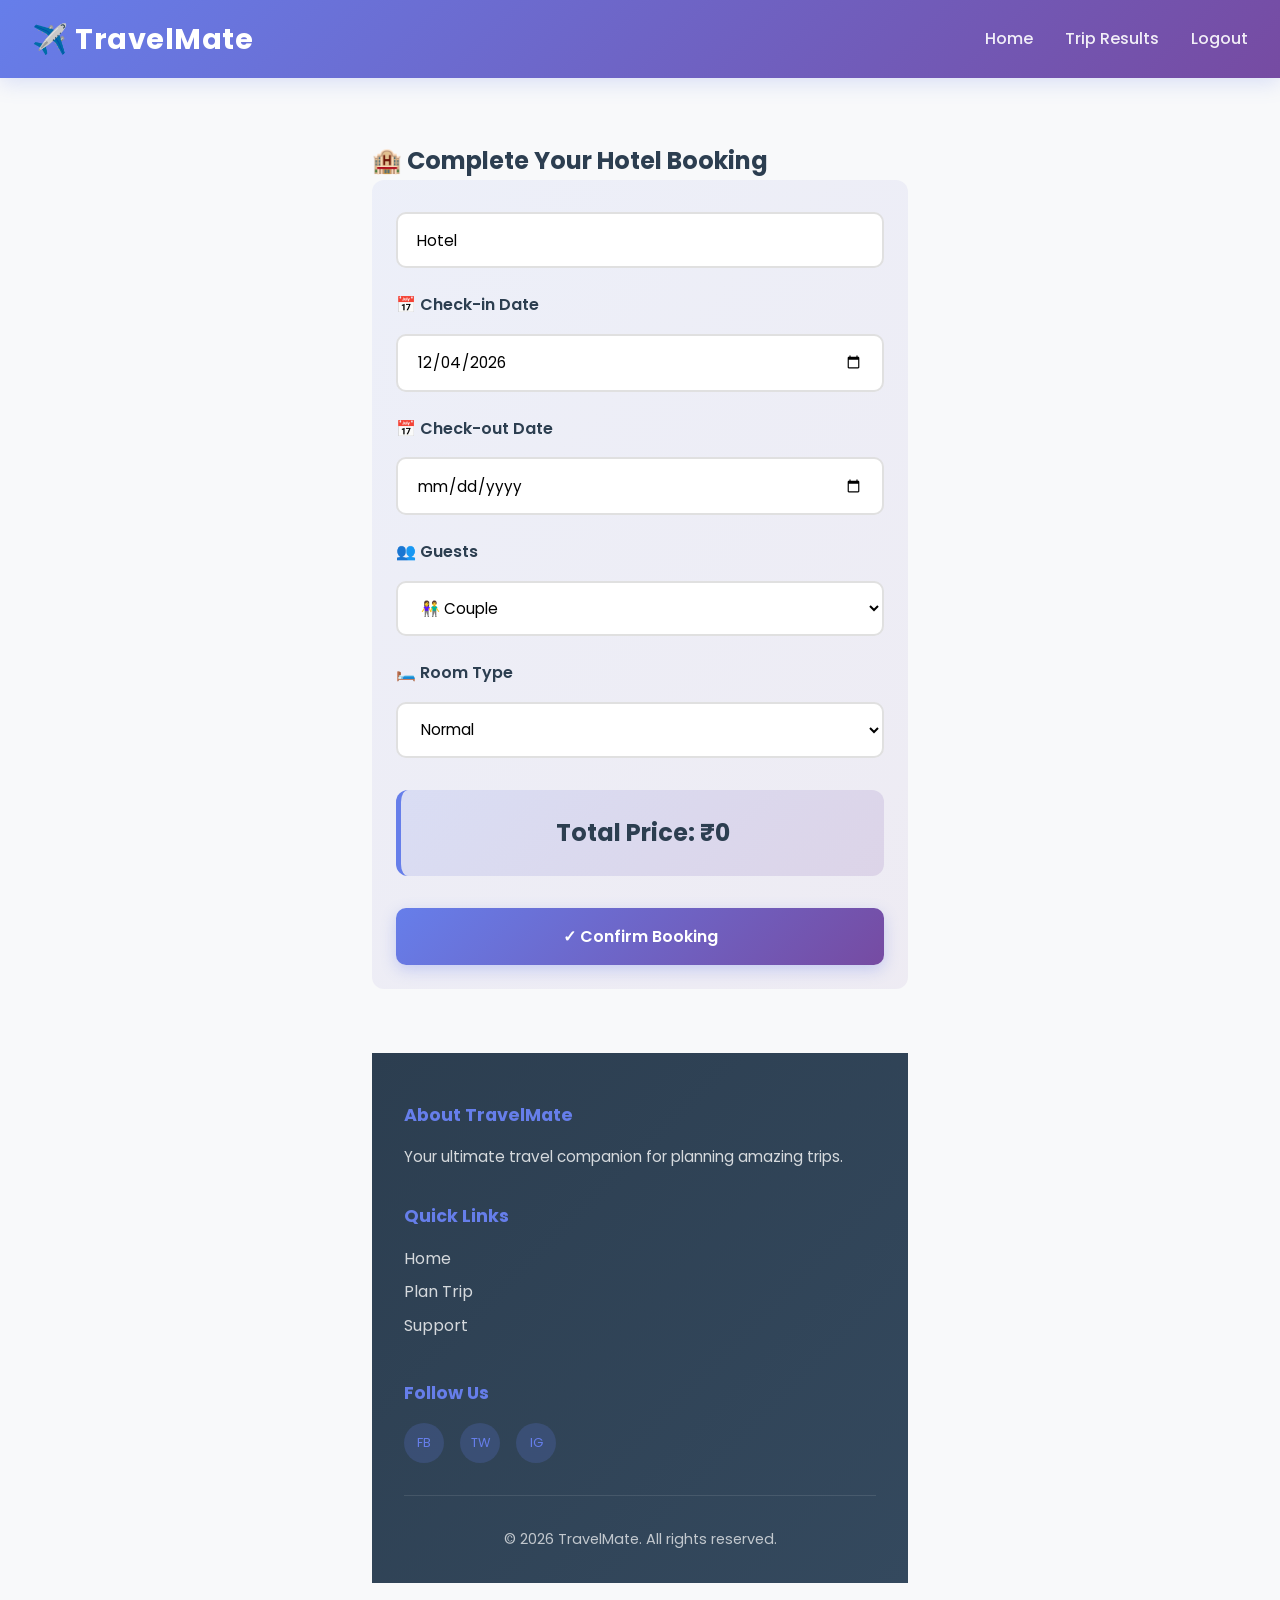
<file: hotel_booking.html>
<!DOCTYPE html>
<html lang="en">
<head>
    <meta name="google-site-verification" content="1_v_gYQsV39k47jqUDq2s_J3AGdm2P-zg-MHeIb9PIQ" />
    <link rel="icon" href="/static/favicon.ico">
    <meta charset="UTF-8">
    <meta name="viewport" content="width=device-width, initial-scale=1.0">
    <title>Hotel Booking - TravelMate</title>
    <link href="https://fonts.googleapis.com/css2?family=Poppins:wght@300;400;500;600;700&family=Playfair+Display:wght@700&display=swap" rel="stylesheet">
    <link rel="stylesheet" href="static/style.css">
    <style>
        .container {
            max-width: 600px !important;
            margin: 2rem auto !important;
            padding: 2rem !important;
        }
    </style>
</head>

<body>
<nav class="navbar">
    <div class="nav-container">
        <div class="nav-brand">✈️ TravelMate</div>
        <div class="nav-links">
            <a href="index.html" class="nav-link">Home</a>
            <a href="results.html" class="nav-link">Trip Results</a>
            <a href="#" class="nav-link" onclick="logout()">Logout</a>
        </div>
    </div>
</nav>
    <div class="container">
        <h2>🏨 Complete Your Hotel Booking</h2>

        <form id="bookingForm">
    <div style="background: linear-gradient(135deg, rgba(102, 126, 234, 0.08), rgba(118, 75, 162, 0.08)); padding: 1.5rem; border-radius: 12px; margin-bottom: 1.5rem;">
    <input type="text" id="hotelName" readonly placeholder="Hotel Name">

    <label style="margin-top: 1rem; font-weight: 600; display: block; color: #2c3e50; margin-bottom: 0.5rem;">📅 Check-in Date</label>
    <input type="date" id="checkin" required>

    <label style="margin-top: 1rem; font-weight: 600; display: block; color: #2c3e50; margin-bottom: 0.5rem;">📅 Check-out Date</label>
    <input type="date" id="checkout" required>

    <label style="margin-top: 1rem; font-weight: 600; display: block; color: #2c3e50; margin-bottom: 0.5rem;">👥 Guests</label>
    <select id="guests">
        <option value="Couple">👫 Couple</option>
        <option value="Family">👨‍👩‍👧‍👦 Family</option>
        <option value="Friends">👬 Friends</option>
    </select>

    <label style="margin-top: 1rem; font-weight: 600; display: block; color: #2c3e50; margin-bottom: 0.5rem;">🛏️ Room Type</label>
    <select id="roomType">
        <option value="normal">Normal</option>
        <option value="premium">Premium</option>
        <option value="luxury">Luxury</option>
    </select>

    <div style="background: linear-gradient(135deg, rgba(102, 126, 234, 0.15), rgba(118, 75, 162, 0.15)); padding: 1.5rem; border-radius: 12px; margin-top: 1.5rem; text-align: center; border-left: 5px solid #667eea;">
        <h3 id="price" style="color: #2c3e50; margin: 0; font-size: 1.5rem;">Total Price: ₹0</h3>
    </div>

    <button type="submit" class="btn btn-primary" style="margin-top: 2rem;">✓ Confirm Booking</button>
    </div>
</form>

    <script>
        // Show selected hotel name
    
document.getElementById("hotelName").value =
    localStorage.getItem("selectedHotel") || "Hotel";
/* -------- DATE VALIDATION -------- */

const today = new Date().toISOString().split("T")[0];

const checkinInput = document.getElementById("checkin");
const checkoutInput = document.getElementById("checkout");

/* Set minimum date = today */
checkinInput.min = today;
checkoutInput.min = today;

/* Default checkin = today */
checkinInput.value = today;

/* Checkout must be after checkin */
checkinInput.addEventListener("change", () => {
    checkoutInput.min = checkinInput.value;
});

/* Prevent back date selection */
checkoutInput.addEventListener("change", () => {
    if (checkoutInput.value <= checkinInput.value) {
        alert("Checkout date must be after check-in date");
        checkoutInput.value = "";
    }
});
// Get trip data to determine currency
const mapData = JSON.parse(localStorage.getItem("mapData") || "{}");
const isInternational = mapData.is_international || false;
const currency = isInternational ? "USD" : "INR";
const currencySymbol = isInternational ? "$" : "₹";

// Set room prices based on currency
const roomPrices = isInternational ? {
    normal: 25,  // ~2000 INR / 83 ≈ 24 USD
    premium: 42, // ~3500 INR / 83 ≈ 42 USD
    luxury: 72   // ~6000 INR / 83 ≈ 72 USD
} : {
    normal: 2000,
    premium: 3500,
    luxury: 6000
};

function calculatePrice() {
    const checkin = new Date(document.getElementById("checkin").value);
    const checkout = new Date(document.getElementById("checkout").value);
    const roomType = document.getElementById("roomType").value;

    if (!checkin || !checkout || checkout <= checkin) {
        document.getElementById("price").innerText = `Total Price: ${currencySymbol}0`;
        return 0;
    }

    const nights = Math.ceil(
        (checkout - checkin) / (1000 * 60 * 60 * 24)
    );

    const total = nights * roomPrices[roomType];
    document.getElementById("price").innerText =
        `Total Price: ${currencySymbol}${total}`;

    return total;
}

// Auto update price
["checkin", "checkout", "roomType"].forEach(id => {
    document.getElementById(id).addEventListener("change", calculatePrice);
});

// Submit booking
document.getElementById("bookingForm").addEventListener("submit", function (e) {
    e.preventDefault();

    const totalPrice = calculatePrice();
    if (totalPrice === 0) {
        alert("Please select valid dates");
        return;
    }

    const receipt = {
        booking_id: Math.floor(Math.random() * 100000),
        hotel: document.getElementById("hotelName").value,
        room: document.getElementById("roomType").value,
        guests: document.getElementById("guests").value,
        checkin: document.getElementById("checkin").value,
        checkout: document.getElementById("checkout").value,
        total_price: totalPrice,
        currency: currency,
        currency_symbol: currencySymbol,
        status: "Confirmed"
    };

    localStorage.setItem("receipt", JSON.stringify(receipt));
    window.location.href = "receipt.html";
});

    </script>
    
    <footer class="footer" style="margin-top: 4rem;">
        <div class="footer-content">
            <div class="footer-section">
                <h4>About TravelMate</h4>
                <p>Your ultimate travel companion for planning amazing trips.</p>
            </div>
            <div class="footer-section">
                <h4>Quick Links</h4>
                <ul>
                    <li><a href="index.html">Home</a></li>
                    <li><a href="index.html">Plan Trip</a></li>
                    <li><a href="#">Support</a></li>
                </ul>
            </div>
            <div class="footer-section">
                <h4>Follow Us</h4>
                <div class="social-links">
                    <a href="#" class="social-link">FB</a>
                    <a href="#" class="social-link">TW</a>
                    <a href="#" class="social-link">IG</a>
                </div>
            </div>
        </div>
        <div class="footer-bottom">
            <p>&copy; 2026 TravelMate. All rights reserved.</p>
        </div>
    </footer>

    <script>
        function logout() {
            localStorage.clear();
            window.location.href = "login.html";
        }
    </script>
</body>
</html>
</file>
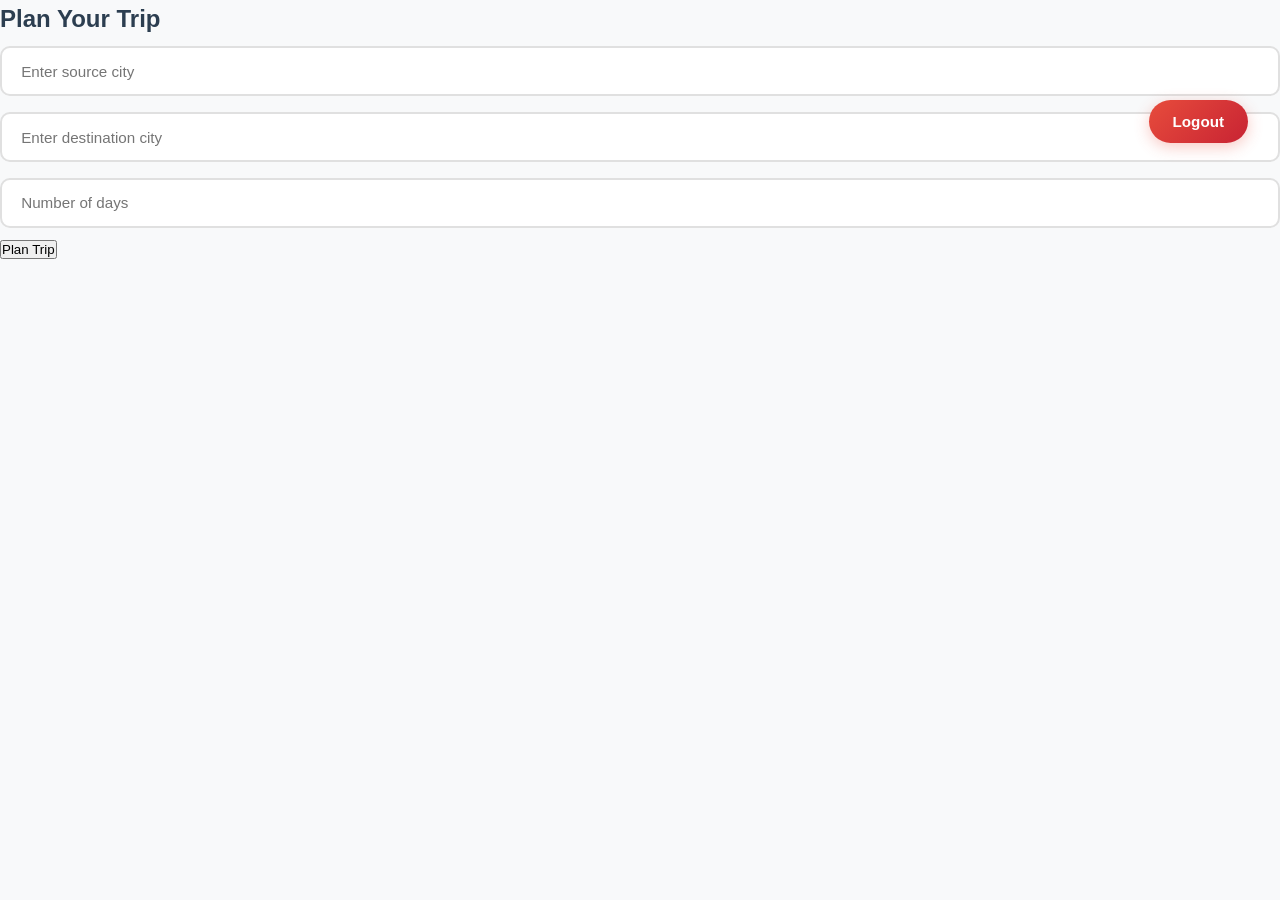
<file: plan_trip.html>
<!DOCTYPE html>
<html lang="en">
<head>
    <meta name="google-site-verification" content="1_v_gYQsV39k47jqUDq2s_J3AGdm2P-zg-MHeIb9PIQ" />
    <meta charset="UTF-8">
    <title>Plan Trip</title>
    <link rel="stylesheet" href="static/style.css">
</head>

<body>
    <div class="logout-container">
        <button class="logout-btn" onclick="logout()">Logout</button>
    </div>
    <div class="container">
        <h2>Plan Your Trip</h2>

        <!-- SOURCE CITY -->
        <input type="text" id="source" placeholder="Enter source city">

        <!-- DESTINATION -->
        <input type="text" id="destination" placeholder="Enter destination city">

        <!-- DAYS -->
        <input type="number" id="days" min="1" placeholder="Number of days">

        <button type="button" onclick="planTrip()">Plan Trip</button>
    </div>

<script>
function logout() {
    localStorage.clear();
    window.location.href = "login.html";
}

function planTrip() {
    const source = document.getElementById("source").value.trim();
    const destination = document.getElementById("destination").value.trim();
    const days = Number(document.getElementById("days").value);

    if (!source || !destination || !days) {
        alert("Please fill all fields");
        return;
    }

    // ✅ SAVE TRIP FIRST (MOST IMPORTANT)
    localStorage.setItem("trip", JSON.stringify({
        source: source,
        destination: destination,
        days: days
    }));

    // ✅ SEND SOURCE, DESTINATION & DAYS
    fetch("/api/trip-details", {
        method: "POST",
        headers: { "Content-Type": "application/json" },
        body: JSON.stringify({
            source: source,
            destination: destination,
            days: days
        })
    })
    .then(res => res.json())
    .then(res => {
        if (!res.success) {
            alert(res.message);
            return;
        }

        localStorage.setItem("mapData", JSON.stringify(res.data));
        window.location.href = "results.html";
    })
    .catch(() => alert("Backend not reachable"));
}
</script>





</body>
</html>
</file>
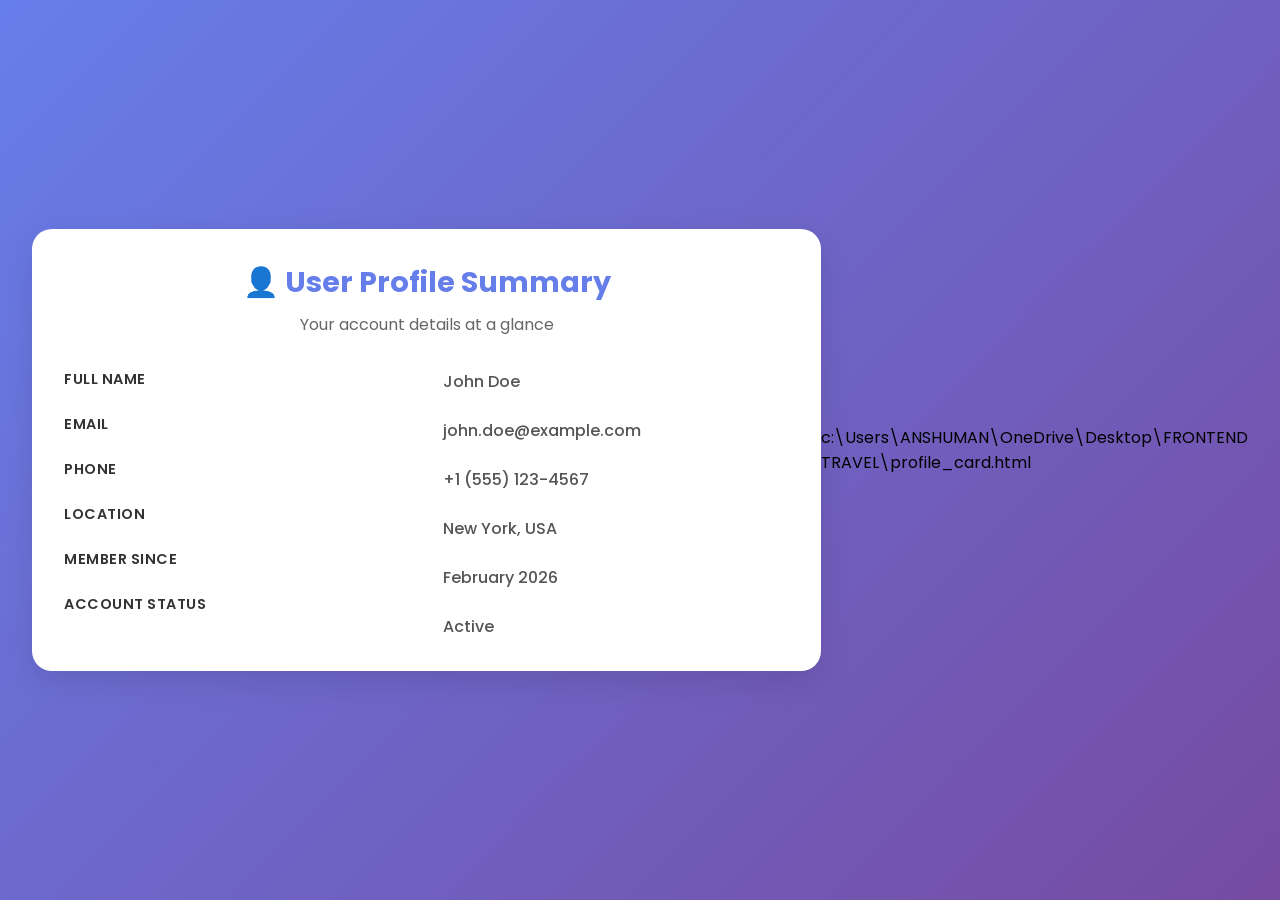
<file: profile_card.html>
<!DOCTYPE html>
<html lang="en">
<head>
    <meta name="google-site-verification" content="1_v_gYQsV39k47jqUDq2s_J3AGdm2P-zg-MHeIb9PIQ" />
    <link rel="icon" href="/static/favicon.ico">
    <meta charset="UTF-8">
    <meta name="viewport" content="width=device-width, initial-scale=1.0">
    <title>User Profile Summary - TravelMate</title>
    <link href="https://fonts.googleapis.com/css2?family=Poppins:wght@300;400;500;600;700&display=swap" rel="stylesheet">
    <style>
        * {
            margin: 0;
            padding: 0;
            box-sizing: border-box;
        }

        body {
            font-family: 'Poppins', sans-serif;
            background: linear-gradient(135deg, #667eea 0%, #764ba2 100%);
            min-height: 100vh;
            display: flex;
            align-items: center;
            justify-content: center;
            padding: 2rem;
        }

        .profile-card {
            background: white;
            border-radius: 20px;
            box-shadow: 0 10px 30px rgba(0, 0, 0, 0.1);
            padding: 2rem;
            max-width: 800px;
            width: 100%;
            transition: all 0.3s ease;
        }

        .profile-card:hover {
            box-shadow: 0 15px 40px rgba(0, 0, 0, 0.15);
            transform: translateY(-5px);
        }

        .profile-header {
            text-align: center;
            margin-bottom: 2rem;
        }

        .profile-header h2 {
            color: #667eea;
            font-size: 1.8rem;
            margin-bottom: 0.5rem;
        }

        .profile-header p {
            color: #666;
            font-size: 1rem;
        }

        .profile-details {
            display: grid;
            grid-template-columns: 1fr 1fr;
            gap: 2rem;
        }

        .labels-column, .values-column {
            display: flex;
            flex-direction: column;
            gap: 1.5rem;
        }

        .detail-label {
            font-weight: 600;
            color: #333;
            font-size: 0.9rem;
            text-transform: uppercase;
            letter-spacing: 0.5px;
        }

        .detail-value {
            color: #555;
            font-size: 1rem;
            font-weight: 500;
        }

        @media (max-width: 768px) {
            .profile-details {
                grid-template-columns: 1fr;
                gap: 1rem;
            }

            .labels-column, .values-column {
                gap: 1rem;
            }

            .profile-card {
                padding: 1.5rem;
            }

            .profile-header h2 {
                font-size: 1.5rem;
            }
        }
    </style>
</head>
<body>
    <div class="profile-card">
        <div class="profile-header">
            <h2>👤 User Profile Summary</h2>
            <p>Your account details at a glance</p>
        </div>
        <div class="profile-details">
            <div class="labels-column">
                <div class="detail-label">Full Name</div>
                <div class="detail-label">Email</div>
                <div class="detail-label">Phone</div>
                <div class="detail-label">Location</div>
                <div class="detail-label">Member Since</div>
                <div class="detail-label">Account Status</div>
            </div>
            <div class="values-column">
                <div class="detail-value" id="fullName">John Doe</div>
                <div class="detail-value" id="email">john.doe@example.com</div>
                <div class="detail-value" id="phone">+1 (555) 123-4567</div>
                <div class="detail-value" id="location">New York, USA</div>
                <div class="detail-value" id="memberSince">February 2026</div>
                <div class="detail-value" id="status">Active</div>
            </div>
        </div>
    </div>

    <script>
        // Example: Populate with actual user data
        // This would typically come from localStorage, session, or API
        const userData = {
            fullName: localStorage.getItem('userName') || 'John Doe',
            email: localStorage.getItem('userEmail') || 'john.doe@example.com',
            phone: localStorage.getItem('userPhone') || '+1 (555) 123-4567',
            location: localStorage.getItem('userLocation') || 'New York, USA',
            memberSince: 'February 2026',
            status: 'Active'
        };

        // Update the card with user data
        Object.keys(userData).forEach(key => {
            const element = document.getElementById(key);
            if (element) {
                element.textContent = userData[key];
            }
        });
    </script>
</body>
</html></content>
<parameter name="filePath">c:\Users\ANSHUMAN\OneDrive\Desktop\FRONTEND TRAVEL\profile_card.html
</file>
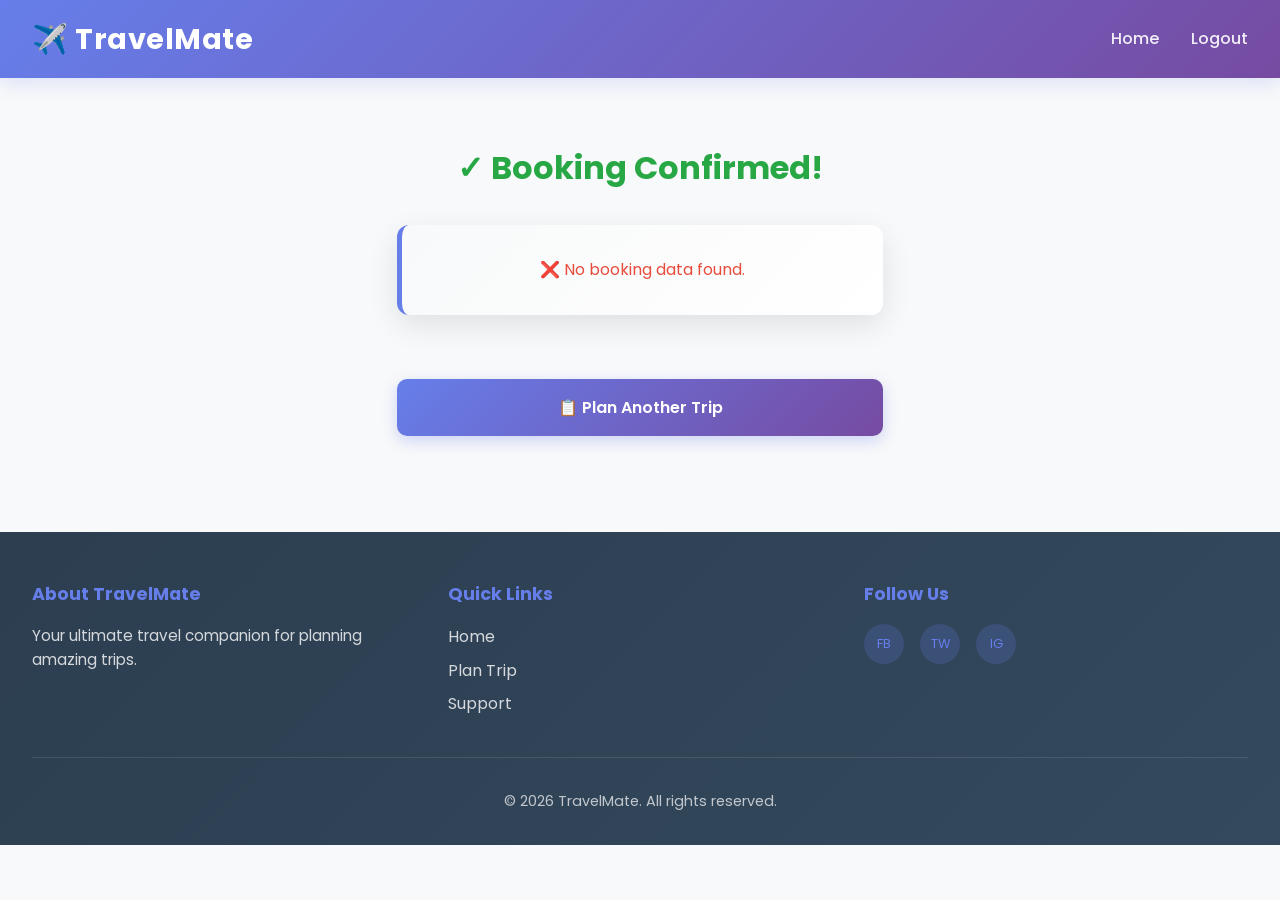
<file: receipt.html>
<!DOCTYPE html>
<html lang="en">
<head>
    <meta name="google-site-verification" content="1_v_gYQsV39k47jqUDq2s_J3AGdm2P-zg-MHeIb9PIQ" />
    <link rel="icon" href="/static/favicon.ico">
    <meta charset="UTF-8">
    <meta name="viewport" content="width=device-width, initial-scale=1.0">
    <title>Booking Receipt - TravelMate</title>
    <link href="https://fonts.googleapis.com/css2?family=Poppins:wght@300;400;500;600;700&family=Playfair+Display:wght@700&display=swap" rel="stylesheet">
    <link rel="stylesheet" href="static/style.css">
    <style>
        .container {
            max-width: 550px !important;
            margin: 2rem auto !important;
            padding: 2rem !important;
        }
    </style>
</head>

<body>
<nav class="navbar">
    <div class="nav-container">
        <div class="nav-brand">✈️ TravelMate</div>
        <div class="nav-links">
            <a href="index.html" class="nav-link">Home</a>
            <a href="#" class="nav-link" onclick="logout()">Logout</a>
        </div>
    </div>
</nav>
    <div class="container">
        <h2 style="text-align: center; color: #28a745; font-size: 2rem; margin-bottom: 2rem;">✓ Booking Confirmed!</h2>
        <div class="receipt-card" id="receipt"></div>

        <button class="btn btn-primary" onclick="goHome()" style="margin-top: 2rem;">📋 Plan Another Trip</button>
    </div>

    <script>
        function logout() {
            localStorage.clear();
            window.location.href = "login.html";
        }

        // Load receipt data from localStorage
        const data = JSON.parse(localStorage.getItem("receipt"));

        if (data) {
            document.getElementById("receipt").innerHTML = `
                <div style="border-top: 3px dashed #667eea; padding-top: 1.5rem;">
                    <p style="text-align: center; color: #28a745; font-weight: bold; font-size: 1.1rem; margin-bottom: 1rem;">✓ BOOKING CONFIRMED</p>
                    <p><strong>📍 Booking ID:</strong> <span style="color: #667eea; font-weight: 600;">#${data.booking_id}</span></p>
                    <p><strong>🏨 Hotel:</strong> ${data.hotel}</p>
                    <p><strong>📅 Check-in:</strong> ${data.checkin}</p>
                    <p><strong>📅 Check-out:</strong> ${data.checkout}</p>
                    <p><strong>🛏️ Room Type:</strong> ${data.room.charAt(0).toUpperCase() + data.room.slice(1)}</p>
                    <p><strong>👥 Guests:</strong> ${data.guests}</p>
                    <hr style="border: none; border-top: 2px solid #667eea; margin: 1.5rem 0;">
                    <p style="text-align: center; font-size: 1.2rem;"><strong>Total Paid: <span style="color: #28a745; font-size: 1.4rem;">${data.currency_symbol || '₹'}${data.total_price}</span></strong></p>
                    <p style="text-align: center; color: #28a745; font-weight: 600; margin-top: 1rem;">✓ ${data.status}</p>
                </div>
            `;
        } else {
            document.getElementById("receipt").innerHTML =
                "<p style=\"text-align: center; color: #e74c3c;\">❌ No booking data found.</p>";
        }

        function goHome() {
            window.location.href = "index.html";
        }
    </script>

    <footer class="footer" style="margin-top: 4rem;">
        <div class="footer-content">
            <div class="footer-section">
                <h4>About TravelMate</h4>
                <p>Your ultimate travel companion for planning amazing trips.</p>
            </div>
            <div class="footer-section">
                <h4>Quick Links</h4>
                <ul>
                    <li><a href="index.html">Home</a></li>
                    <li><a href="index.html">Plan Trip</a></li>
                    <li><a href="#">Support</a></li>
                </ul>
            </div>
            <div class="footer-section">
                <h4>Follow Us</h4>
                <div class="social-links">
                    <a href="https://www.facebook.com/share/1DqrLqru2D/" class="social-link">FB</a>
                    <a href="#" class="social-link">TW</a>
                    <a href="https://www.instagram.com/travelmate308?igsh=MTY0Y2NyaXpmdXZpag==" class="social-link">IG</a>
                </div>
            </div>
        </div>
        <div class="footer-bottom">
            <p>&copy; 2026 TravelMate. All rights reserved.</p>
        </div>
    </footer>
</body>
</html>
</file>
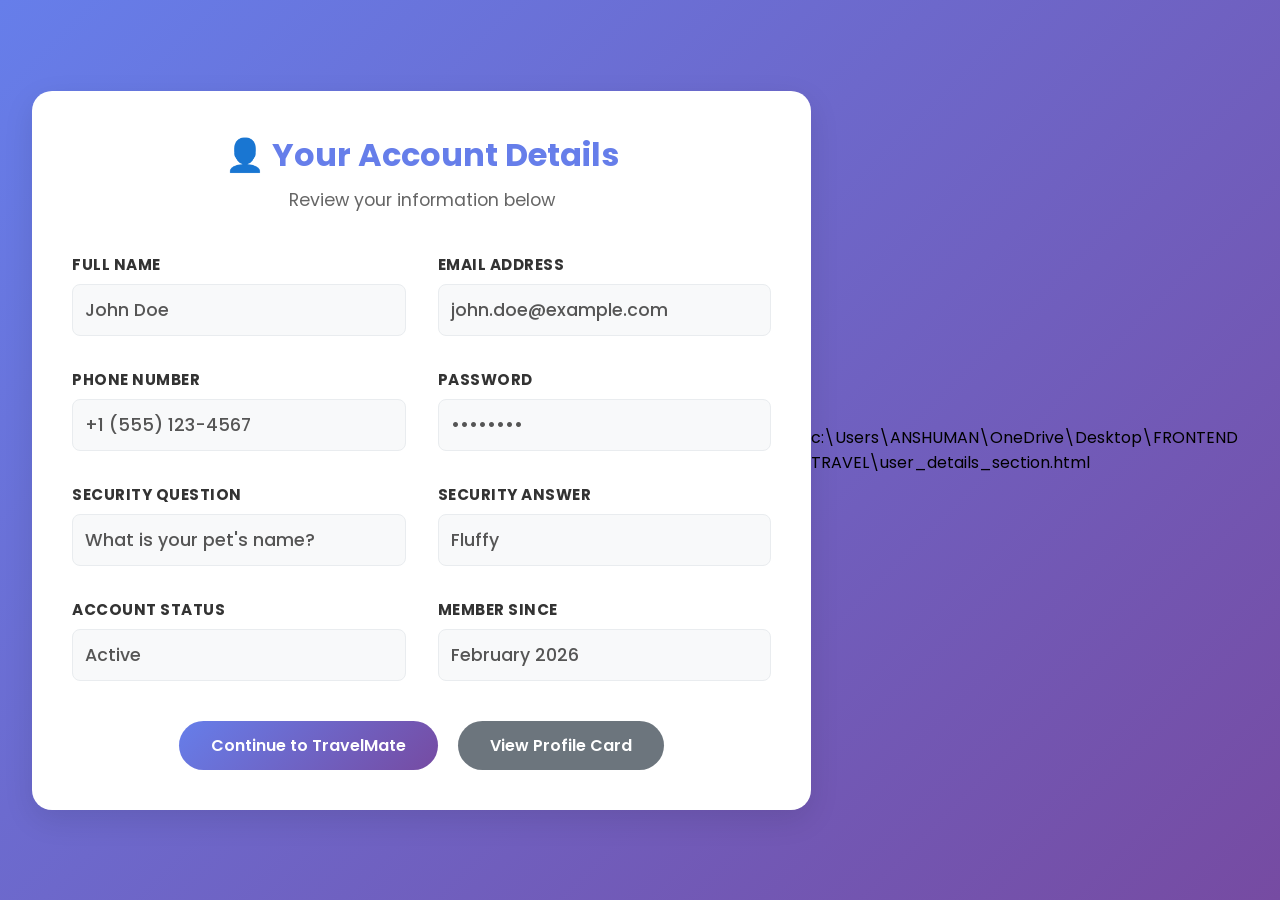
<file: user_details_section.html>
<!DOCTYPE html>
<html lang="en">
<head>
    <meta name="google-site-verification" content="1_v_gYQsV39k47jqUDq2s_J3AGdm2P-zg-MHeIb9PIQ" />
    <meta charset="UTF-8">
    <meta name="viewport" content="width=device-width, initial-scale=1.0">
    <title>User Details - TravelMate</title>
    <link href="https://fonts.googleapis.com/css2?family=Poppins:wght@300;400;500;600;700&display=swap" rel="stylesheet">
    <style>
        * {
            margin: 0;
            padding: 0;
            box-sizing: border-box;
        }

        body {
            font-family: 'Poppins', sans-serif;
            background: linear-gradient(135deg, #667eea 0%, #764ba2 100%);
            min-height: 100vh;
            display: flex;
            align-items: center;
            justify-content: center;
            padding: 2rem;
        }

        .user-details-card {
            background: white;
            border-radius: 20px;
            box-shadow: 0 10px 30px rgba(0, 0, 0, 0.1);
            padding: 2.5rem;
            max-width: 900px;
            width: 100%;
            transition: all 0.3s ease;
        }

        .user-details-card:hover {
            box-shadow: 0 15px 40px rgba(0, 0, 0, 0.15);
            transform: translateY(-5px);
        }

        .card-header {
            text-align: center;
            margin-bottom: 2.5rem;
        }

        .card-header h2 {
            color: #667eea;
            font-size: 2rem;
            margin-bottom: 0.5rem;
        }

        .card-header p {
            color: #666;
            font-size: 1.1rem;
        }

        .details-grid {
            display: grid;
            grid-template-columns: 1fr 1fr;
            gap: 2rem;
        }

        .detail-group {
            display: flex;
            flex-direction: column;
        }

        .detail-label {
            font-weight: 700;
            color: #333;
            font-size: 0.95rem;
            margin-bottom: 0.5rem;
            text-transform: uppercase;
            letter-spacing: 0.5px;
        }

        .detail-value {
            color: #555;
            font-size: 1.1rem;
            font-weight: 500;
            padding: 0.75rem;
            background: #f8f9fa;
            border-radius: 8px;
            border: 1px solid #e9ecef;
        }

        .action-buttons {
            margin-top: 2.5rem;
            text-align: center;
        }

        .btn {
            background: linear-gradient(135deg, #667eea 0%, #764ba2 100%);
            color: white;
            border: none;
            padding: 0.75rem 2rem;
            border-radius: 25px;
            font-size: 1rem;
            font-weight: 600;
            cursor: pointer;
            transition: all 0.3s ease;
            text-decoration: none;
            display: inline-block;
            margin: 0 0.5rem;
        }

        .btn:hover {
            transform: translateY(-2px);
            box-shadow: 0 5px 15px rgba(102, 126, 234, 0.4);
        }

        .btn-secondary {
            background: #6c757d;
        }

        .btn-secondary:hover {
            background: #5a6268;
            box-shadow: 0 5px 15px rgba(108, 117, 125, 0.4);
        }

        @media (max-width: 768px) {
            .details-grid {
                grid-template-columns: 1fr;
                gap: 1.5rem;
            }

            .user-details-card {
                padding: 2rem;
            }

            .card-header h2 {
                font-size: 1.8rem;
            }

            .action-buttons {
                margin-top: 2rem;
            }

            .btn {
                display: block;
                margin: 0.5rem 0;
                width: 100%;
            }
        }
    </style>
</head>
<body>
    <div class="user-details-card">
        <div class="card-header">
            <h2>👤 Your Account Details</h2>
            <p>Review your information below</p>
        </div>
        <div class="details-grid">
            <div class="detail-group">
                <div class="detail-label">Full Name</div>
                <div class="detail-value" id="displayName">John Doe</div>
            </div>
            <div class="detail-group">
                <div class="detail-label">Email Address</div>
                <div class="detail-value" id="displayEmail">john.doe@example.com</div>
            </div>
            <div class="detail-group">
                <div class="detail-label">Phone Number</div>
                <div class="detail-value" id="displayPhone">+1 (555) 123-4567</div>
            </div>
            <div class="detail-group">
                <div class="detail-label">Password</div>
                <div class="detail-value" id="displayPassword">••••••••</div>
            </div>
            <div class="detail-group">
                <div class="detail-label">Security Question</div>
                <div class="detail-value" id="displayQuestion">What is your pet's name?</div>
            </div>
            <div class="detail-group">
                <div class="detail-label">Security Answer</div>
                <div class="detail-value" id="displayAnswer">Fluffy</div>
            </div>
            <div class="detail-group">
                <div class="detail-label">Account Status</div>
                <div class="detail-value">Active</div>
            </div>
            <div class="detail-group">
                <div class="detail-label">Member Since</div>
                <div class="detail-value">February 2026</div>
            </div>
        </div>
        <div class="action-buttons">
            <a href="index.html" class="btn">Continue to TravelMate</a>
            <a href="profile_card.html" class="btn btn-secondary">View Profile Card</a>
        </div>
    </div>

    <script>
        // Populate with user data from localStorage or form submission
        const userData = {
            displayName: localStorage.getItem('userName') || 'John Doe',
            displayEmail: localStorage.getItem('userEmail') || 'john.doe@example.com',
            displayPhone: localStorage.getItem('userPhone') || '+1 (555) 123-4567',
            displayPassword: '••••••••', // Never store actual password
            displayQuestion: localStorage.getItem('userQuestion') || 'What is your pet\'s name?',
            displayAnswer: localStorage.getItem('userAnswer') || 'Fluffy'
        };

        // Update the display
        Object.keys(userData).forEach(key => {
            const element = document.getElementById(key);
            if (element) {
                element.textContent = userData[key];
            }
        });
    </script>
</body>
</html></content>
<parameter name="filePath">c:\Users\ANSHUMAN\OneDrive\Desktop\FRONTEND TRAVEL\user_details_section.html
</file>
<file: static/style.css>
/* LOADING SCREEN */

#loader{
    position:fixed;
    top:0;
    left:0;
    width:100%;
    height:100%;
    background:linear-gradient(135deg,#667eea,#764ba2);
    display:flex;
    flex-direction:column;
    align-items:center;
    justify-content:center;
    z-index:9999;
    color:white;
    font-family:'Poppins',sans-serif;
}

#loader h2{
    margin-top:20px;
    font-size:28px;
}

.plane{
    font-size:60px;
    animation: fly 1.5s infinite ease-in-out;
}

@keyframes fly{
    0%{transform:translateY(0)}
    50%{transform:translateY(-20px)}
    100%{transform:translateY(0)}
}











/* ==================== GLOBAL STYLES ==================== */
* {
    margin: 0;
    padding: 0;
    box-sizing: border-box;
}

:root {
    --primary-color: #667eea;
    --primary-dark: #5568d3;
    --secondary-color: #764ba2;
    --success-color: #28a745;
    --warning-color: #ffc107;
    --danger-color: #e74c3c;
    --dark: #2c3e50;
    --gray: #95a5a6;
    --light-gray: #ecf0f1;
    --white: #ffffff;
    --shadow: 0 10px 30px rgba(0, 0, 0, 0.1);
    --shadow-hover: 0 15px 40px rgba(0, 0, 0, 0.15);
}

body {
    font-family: 'Poppins', sans-serif;
    background-color: #f8f9fa;
    color: #2c3e50;
    line-height: 1.6;
    overflow-x: hidden;
}

html {
    scroll-behavior: smooth;
}

/* ==================== NAVIGATION BAR ==================== */
.navbar {
    background: linear-gradient(135deg, #667eea 0%, #764ba2 100%);
    padding: 1rem 0;
    position: sticky;
    top: 0;
    z-index: 1000;
    box-shadow: 0 5px 20px rgba(102, 126, 234, 0.2);
}

.nav-container {
    max-width: 1400px;
    margin: 0 auto;
    padding: 0 2rem;
    display: flex;
    justify-content: space-between;
    align-items: center;
}

.nav-brand {
    font-size: 1.8rem;
    font-weight: 700;
    color: white;
    letter-spacing: 0.5px;
}

.nav-links {
    display: flex;
    gap: 2rem;
    align-items: center;
}

.nav-link {
    color: rgba(255, 255, 255, 0.9);
    text-decoration: none;
    font-weight: 500;
    transition: all 0.3s ease;
    position: relative;
}

.nav-link:hover {
    color: white;
    transform: translateY(-2px);
}

.nav-link.active::after {
    content: '';
    position: absolute;
    bottom: -5px;
    left: 0;
    right: 0;
    height: 2px;
    background: white;
}

.signup-btn {
    background: rgba(255, 255, 255, 0.2);
    padding: 2.6rem 1.5rem;
    border-radius: 25px;
    border: 1px solid rgba(255, 255, 255, 0.3);
    backdrop-filter: blur(10px);
}

.signup-btn:hover {
    background: rgba(255, 255, 255, 0.3);
}

/* ==================== HERO SECTION ==================== */
.hero-section {
    background: linear-gradient(135deg, #667eea 0%, #764ba2 100%);
    min-height: 600px;
    display: flex;
    align-items: center;
    justify-content: center;
    position: relative;
    overflow: hidden;
    color: white;
    padding: 4rem 2rem;
}

.hero-overlay {
    position: absolute;
    top: 0;
    left: 0;
    right: 0;
    bottom: 0;
    background: 
        radial-gradient(circle at 20% 50%, rgba(255, 255, 255, 0.05) 0%, transparent 50%),
        radial-gradient(circle at 80% 80%, rgba(255, 255, 255, 0.05) 0%, transparent 50%);
    pointer-events: none;
}

.hero-content {
    text-align: center;
    max-width: 900px;
    z-index: 2;
    animation: fadeInUp 0.8s ease;
}

@keyframes fadeInUp {
    from {
        opacity: 0;
        transform: translateY(30px);
    }
    to {
        opacity: 1;
        transform: translateY(0);
    }
}

.hero-title {
    font-family: 'Playfair Display', serif;
    font-size: 3.5rem;
    font-weight: 700;
    margin-bottom: 1rem;
    text-shadow: 0 2px 10px rgba(0, 0, 0, 0.2);
    line-height: 1.2;
}

.hero-subtitle {
    font-size: 1.3rem;
    margin-bottom: 2.5rem;
    opacity: 0.95;
    font-weight: 300;
}

/* ==================== PLAN TRIP CARD ==================== */
.plan-trip-card {
    background: rgba(255, 255, 255, 0.98);
    backdrop-filter: blur(10px);
    border-radius: 20px;
    padding: 2.5rem;
    box-shadow: var(--shadow-hover);
    max-width: 600px;
    margin: 2rem auto;
    animation: slideUp 0.6s ease 0.2s both;
}

@keyframes slideUp {
    from {
        opacity: 0;
        transform: translateY(20px);
    }
    to {
        opacity: 1;
        transform: translateY(0);
    }
}

.plan-trip-card h3 {
    color: var(--primary-color);
    font-size: 1.8rem;
    margin-bottom: 1.5rem;
    text-align: center;
}

.form-group {
    display: flex;
    flex-direction: column;
    gap: 1rem;
    margin-bottom: 1.5rem;
}

.form-input {
    width: 100%;
    padding: 0.9rem 1.2rem;
    border: 2px solid #e0e0e0;
    border-radius: 10px;
    font-size: 1rem;
    font-family: 'Poppins', sans-serif;
    transition: all 0.3s ease;
    background: #f8f9fa;
}

.form-input:focus {
    outline: none;
    border-color: var(--primary-color);
    background: white;
    box-shadow: 0 0 0 3px rgba(102, 126, 234, 0.1);
}

/* ==================== BUTTONS ==================== */
.btn {
    padding: 1rem 2rem;
    border: none;
    border-radius: 10px;
    font-size: 1rem;
    font-weight: 600;
    cursor: pointer;
    transition: all 0.3s ease;
    font-family: 'Poppins', sans-serif;
    display: inline-block;
    text-decoration: none;
    text-align: center;
    width: 100%;
}

.btn-primary {
    background: linear-gradient(135deg, var(--primary-color) 0%, var(--secondary-color) 100%);
    color: white;
    box-shadow: 0 5px 15px rgba(102, 126, 234, 0.3);
}

.btn-primary:hover {
    transform: translateY(-3px);
    box-shadow: 0 10px 25px rgba(102, 126, 234, 0.4);
}

.btn-primary:active {
    transform: translateY(-1px);
}

.btn-secondary {
    background: white;
    color: var(--primary-color);
    border: 2px solid var(--primary-color);
}

.btn-secondary:hover {
    background: var(--primary-color);
    color: white;
}

/* ==================== DESTINATIONS SECTION ==================== */
.destinations-section {
    max-width: 1400px;
    margin: 0 auto;
    padding: 4rem 2rem;
}

.section-header {
    text-align: center;
    margin-bottom: 3rem;
}

.section-title {
    font-family: 'Playfair Display', serif;
    font-size: 2.8rem;
    color: var(--dark);
    margin-bottom: 0.5rem;
}

.section-subtitle {
    font-size: 1.1rem;
    color: var(--gray);
    font-weight: 300;
}

.places-wrapper {
    display: flex;
    gap: 2rem;
    flex-direction: row-reverse;
}

.places-section {
    flex: 1;
}

.category-section {
    margin-bottom: 3rem;
}

.category-section h3 {
    color: var(--primary-color);
    font-size: 1.5rem;
    margin-bottom: 1.5rem;
    padding-bottom: 0.5rem;
    border-bottom: 3px solid var(--primary-color);
    display: inline-block;
}

/* ==================== PLACES GRID ==================== */
.places-grid {
    display: grid;
    grid-template-columns: repeat(auto-fill, minmax(250px, 1fr));
    gap: 1.5rem;
    margin-bottom: 2rem;
}

.place-card {
    background: white;
    border-radius: 15px;
    overflow: hidden;
    cursor: pointer;
    box-shadow: var(--shadow);
    transition: all 0.3s ease;
    transform: translateZ(0);
    position: relative;
}

.place-card:hover {
    transform: translateY(-8px) scale(1.02);
    box-shadow: var(--shadow-hover);
}

.place-card img {
    width: 100%;
    height: 180px;
    object-fit: cover;
    transition: transform 0.3s ease;
}

.place-card:hover img {
    transform: scale(1.1);
}

.place-info {
    padding: 1.2rem;
}

.place-info h3 {
    margin: 0;
    font-size: 1.2rem;
    color: var(--dark);
    font-weight: 600;
}

.place-info p {
    margin: 0.5rem 0 0;
    color: var(--gray);
    font-size: 0.9rem;
}

.place-card.active {
    border: 3px solid var(--primary-color);
    box-shadow: 0 0 0 4px rgba(102, 126, 234, 0.2), var(--shadow-hover);
}

/* ==================== PLACE DETAILS PANEL ==================== */
.place-details-panel {
    flex: 0 0 300px;
    background: white;
    border-radius: 15px;
    padding: 2rem;
    box-shadow: var(--shadow);
    height: fit-content;
    position: sticky;
    top: 100px;
}

.place-details-panel h3 {
    margin-top: 0;
    color: var(--primary-color);
    font-size: 1.5rem;
    text-align: center;
    margin-bottom: 1rem;
}

#detail-image-container {
    width: 100%;
    height: 200px;
    margin: 1rem 0;
    border-radius: 12px;
    overflow: hidden;
    background: var(--light-gray);
}

#detail-image {
    width: 100%;
    height: 100%;
    object-fit: cover;
}

.detail-text {
    color: #555;
    line-height: 1.7;
    font-size: 0.95rem;
    max-height: 350px;
    overflow-y: auto;
}

.detail-text p {
    margin: 1rem 0;
}

/* ==================== FORM STYLING ==================== */
input, select, button {
    font-family: 'Poppins', sans-serif;
}

input, select {
    padding: 0.9rem 1.2rem;
    border: 2px solid #e0e0e0;
    border-radius: 10px;
    font-size: 0.95rem;
    transition: all 0.3s ease;
    background: white;
    width: 100%;
    margin: 0.5rem 0;
}

input:focus, select:focus {
    outline: none;
    border-color: var(--primary-color);
    box-shadow: 0 0 0 3px rgba(102, 126, 234, 0.1);
}

/* ==================== ACCOMMODATION SELECTOR ==================== */
.accommodation-selector {
    background: linear-gradient(135deg, rgba(102, 126, 234, 0.08), rgba(118, 75, 162, 0.08));
    padding: 2rem;
    border-radius: 15px;
    margin: 2rem 0;
    border: 2px solid rgba(102, 126, 234, 0.2);
}

.accommodation-selector h3 {
    margin-top: 0;
    color: var(--dark);
    font-size: 1.3rem;
    margin-bottom: 1.5rem;
}

.button-group {
    display: flex;
    gap: 1rem;
    flex-wrap: wrap;
}

.accom-btn {
    padding: 1rem 1.5rem;
    border: 2px solid #ddd;
    border-radius: 10px;
    background: white;
    color: var(--dark);
    font-size: 0.95rem;
    font-weight: 600;
    cursor: pointer;
    transition: all 0.3s ease;
    flex: 1;
    min-width: 120px;
}

.accom-btn:hover {
    transform: translateY(-2px);
    box-shadow: 0 5px 15px rgba(0, 0, 0, 0.1);
}

.accom-btn[data-type="budget"] {
    border-color: var(--success-color);
    color: var(--success-color);
}

.accom-btn[data-type="medium"] {
    border-color: var(--warning-color);
    color: var(--warning-color);
}

.accom-btn[data-type="luxury"] {
    border-color: var(--danger-color);
    color: var(--danger-color);
}

.accom-btn.active {
    transform: translateY(-2px) scale(1.05);
    box-shadow: 0 8px 20px rgba(0, 0, 0, 0.15);
}

.accom-btn[data-type="budget"].active {
    background: var(--success-color);
    color: white;
    border-color: var(--success-color);
}

.accom-btn[data-type="medium"].active {
    background: var(--warning-color);
    color: white;
    border-color: var(--warning-color);
}

.accom-btn[data-type="luxury"].active {
    background: var(--danger-color);
    color: white;
    border-color: var(--danger-color);
}

/* ==================== TRIP DATA ==================== */
#tripData {
    background: linear-gradient(135deg, rgba(102, 126, 234, 0.08), rgba(118, 75, 162, 0.08));
    border-left: 5px solid var(--primary-color);
    padding: 2rem;
    border-radius: 12px;
    margin: 2rem 0;
    line-height: 1.8;
    font-size: 0.95rem;
    color: var(--dark);
}

#tripData b {
    color: var(--primary-color);
    font-weight: 600;
}

#tripData hr {
    border: none;
    border-top: 1px solid rgba(0, 0, 0, 0.1);
    margin: 1.5rem 0;
}

/* ==================== COST CATEGORY CARDS ==================== */
.cost-category {
    background: white;
    border: 2px solid #e0e0e0;
    border-radius: 12px;
    padding: 1.5rem;
    margin: 1rem 0;
    transition: all 0.3s ease;
}

.cost-category:hover {
    border-color: var(--primary-color);
    box-shadow: var(--shadow);
}

.cost-category.budget {
    border-left: 5px solid var(--success-color);
}

.cost-category.medium {
    border-left: 5px solid var(--warning-color);
}

.cost-category.luxury {
    border-left: 5px solid var(--danger-color);
}

/* ==================== HOTEL CARDS ==================== */
.hotel-card {
    background: white;
    padding: 1.5rem;
    margin: 1rem 0;
    border-radius: 12px;
    box-shadow: var(--shadow);
    transition: all 0.3s ease;
}

.hotel-card:hover {
    box-shadow: var(--shadow-hover);
    transform: translateY(-3px);
}

.book-hotel-btn {
    margin-top: 1rem;
    padding: 0.8rem 1.2rem;
    border: none;
    background: linear-gradient(135deg, var(--warning-color) 0%, #ff9800 100%);
    color: white;
    border-radius: 8px;
    cursor: pointer;
    font-weight: 600;
    transition: all 0.3s ease;
    width: 100%;
}

.book-hotel-btn:hover {
    transform: translateY(-2px);
    box-shadow: 0 5px 15px rgba(255, 165, 0, 0.3);
}

/* ==================== BOOKING BUTTONS ==================== */
.book-btn {
    display: flex;
    align-items: center;
    gap: 0.8rem;
    padding: 0.9rem 1.2rem;
    border-radius: 10px;
    color: white;
    border: none;
    cursor: pointer;
    font-weight: 600;
    transition: all 0.3s ease;
    box-shadow: 0 4px 15px rgba(0, 0, 0, 0.2);
}

.book-btn img {
    width: 24px;
    height: 24px;
}

.irctc {
    background: linear-gradient(135deg, #003366 0%, #2d5f96 100%);
}

.redbus {
    background: linear-gradient(135deg, #1a1a1a 0%, #404040 100%);
}

.ixigo {
    background: linear-gradient(135deg, #ff6f00 0%, #ff9500 100%);
}

.book-btn:hover {
    transform: translateY(-4px);
    box-shadow: 0 8px 25px rgba(0, 0, 0, 0.25);
}

.book-btn:active {
    transform: translateY(-1px);
}

/* ==================== LOGIN & SIGNUP STYLING ==================== */
body.login-page {
    background:
        linear-gradient(135deg, rgba(102, 126, 234, 0.8), rgba(118, 75, 162, 0.8)),
        url("/static/images/mountain.jpg.png");
        body.login-page {
    display: flex;
    justify-content: center;
    align-items: center;
    min-height: 100vh;
}

body.login-page .container {
    width: 100%;
    max-width: 450px;
    padding: 3rem;
    border-radius: 20px;
    background: white;
    box-shadow: 0 20px 40px rgba(0,0,0,0.08);
}    
}



@keyframes popIn {
    from {
        opacity: 0;
        transform: scale(0.95);
    }
    to {
        opacity: 1;
        transform: scale(1);
    }
}

body.login-page .container h2 {
    color: var(--primary-color);
    margin-bottom: 2rem;
    font-size: 1.8rem;
    text-align: center;
}

body.login-page input {
    background: #f8f9fa;
    border: 2px solid #e0e0e0;
    color: var(--dark);
    width: 100%;
    padding: 0.9rem 1.2rem;
    margin: 0.8rem 0;
    border-radius: 10px;
    font-size: 0.95rem;
}

body.login-page input::placeholder {
    color: #bbb;
}

body.login-page input:focus {
    outline: none;
    border-color: var(--primary-color);
    background: white;
    box-shadow: 0 0 0 3px rgba(102, 126, 234, 0.1);
}

body.login-page button {
    background: linear-gradient(135deg, var(--primary-color) 0%, var(--secondary-color) 100%);
    color: white;
    margin-top: 1rem;
    width: 100%;
    padding: 1rem;
    border: none;
    border-radius: 10px;
    font-weight: 600;
    cursor: pointer;
}

body.login-page button:hover {
    transform: translateY(-2px);
    box-shadow: 0 10px 25px rgba(102, 126, 234, 0.3);
}

body.login-page p {
    color: #666;
    margin: 1.5rem 0;
    text-align: center;
}

body.login-page a {
    color: var(--primary-color);
    text-decoration: none;
    font-weight: 600;
}

body.login-page a:hover {
    text-decoration: underline;
}

body.login-page select {
    width: 100%;
    padding: 0.9rem 1.2rem;
    margin: 0.8rem 0;
    border: 2px solid #e0e0e0;
    border-radius: 10px;
    background: #f8f9fa;
    color: var(--dark);
}

body.login-page select:focus {
    outline: none;
    border-color: var(--primary-color);
    background: white;
}

body.login-page small {
    display: block;
    color: #888;
    font-size: 0.85rem;
    margin: 0.5rem 0 1rem;
    text-align: center;
}

/* ==================== RECEIPT STYLING ==================== */
.receipt-card {
    background: linear-gradient(135deg, #f8f9fa 0%, #fff 100%);
    padding: 2rem;
    border-radius: 12px;
    border-left: 5px solid var(--primary-color);
    text-align: left;
    margin: 2rem 0;
    box-shadow: var(--shadow);
}

/* ==================== LOGOUT BUTTON ==================== */
.logout-container {
    position: fixed;
    top: 100px;
    right: 2rem;
    z-index: 999;
}

.logout-btn {
    background: linear-gradient(135deg, var(--danger-color) 0%, #c82333 100%);
    color: white;
    border: none;
    padding: 0.8rem 1.5rem;
    border-radius: 25px;
    font-size: 0.95rem;
    cursor: pointer;
    font-weight: 600;
    transition: all 0.3s ease;
    box-shadow: 0 4px 15px rgba(231, 76, 60, 0.3);
}

.logout-btn:hover {
    transform: translateY(-2px);
    box-shadow: 0 8px 20px rgba(231, 76, 60, 0.4);
}

/* ==================== FOOTER ==================== */
.footer {
    background: linear-gradient(135deg, #2c3e50 0%, #34495e 100%);
    color: white;
    padding: 3rem 2rem 0;
    margin-top: 4rem;
}

.footer-content {
    max-width: 1400px;
    margin: 0 auto;
    display: grid;
    grid-template-columns: repeat(auto-fit, minmax(280px, 1fr));
    gap: 2rem;
    padding-bottom: 2rem;
}

.footer-section h4 {
    margin-bottom: 1rem;
    font-size: 1.1rem;
    color: var(--primary-color);
}

.footer-section p {
    color: rgba(255, 255, 255, 0.8);
    line-height: 1.6;
    font-size: 0.95rem;
}

.footer-section ul {
    list-style: none;
}

.footer-section ul li {
    margin: 0.5rem 0;
}

.footer-section ul a {
    color: rgba(255, 255, 255, 0.8);
    text-decoration: none;
    transition: all 0.3s ease;
}

.footer-section ul a:hover {
    color: white;
    margin-left: 5px;
}

.social-links {
    display: flex;
    gap: 1rem;
}

.social-link {
    display: inline-block;
    width: 40px;
    height: 40px;
    background: rgba(102, 126, 234, 0.2);
    border-radius: 50%;
    text-align: center;
    line-height: 40px;
    color: var(--primary-color);
    text-decoration: none;
    transition: all 0.3s ease;
    font-size: 0.8rem;
    padding: 0;
}

.social-link:hover {
    background: var(--primary-color);
    color: white;
    transform: translateY(-3px);
}

.footer-bottom {
    text-align: center;
    padding: 2rem 0;
    border-top: 1px solid rgba(255, 255, 255, 0.1);
    color: rgba(255, 255, 255, 0.7);
    font-size: 0.9rem;
}

.footer-bottom a {
    color: var(--primary-color);
    text-decoration: none;
}

.footer-bottom a:hover {
    text-decoration: underline;
}

/* ==================== RESULTS PAGE ==================== */
body.results-page {
    background: #f8f9fa;
}

body.results-page .container {
    max-width: 1400px;
    margin: 0 auto;
    padding: 2rem;
}

body.results-page h2 {
    font-family: 'Playfair Display', serif;
    font-size: 2.2rem;
    color: var(--dark);
    margin-bottom: 1.5rem;
}

/* ==================== RESPONSIVE DESIGN ==================== */
@media (max-width: 768px) {
    .navbar {
        padding: 0.8rem 0;
    }

    .nav-container {
        flex-direction: column;
        gap: 1rem;
    }

    .nav-links {
        gap: 1rem;
    }

    .hero-title {
        font-size: 2.2rem;
    }

    .hero-subtitle {
        font-size: 1rem;
    }

    .plan-trip-card {
        padding: 1.5rem;
    }

    .places-wrapper {
        flex-direction: column;
    }

    .place-details-panel {
        flex: 1;
        position: static;
    }

    .places-grid {
        grid-template-columns: repeat(auto-fill, minmax(200px, 1fr));
        gap: 1rem;
    }

    .section-title {
        font-size: 2rem;
    }

    .footer-content {
        grid-template-columns: 1fr;
    }

    .logout-container {
        top: 70px;
        right: 1rem;
    }

    .button-group {
        flex-direction: column;
    }

    .accom-btn {
        width: 100%;
    }
}

@media (max-width: 480px) {
    .hero-title {
        font-size: 1.8rem;
    }

    .plan-trip-card {
        padding: 1rem;
    }

    .places-grid {
        grid-template-columns: 1fr;
    }

    body.login-page .container {
        padding: 1.5rem;
    }

    .nav-links {
        flex-wrap: wrap;
        justify-content: center;
        gap: 0.5rem;
    }

    .book-btn {
        flex-direction: column;
        padding: 0.7rem;
    }
}

/* ==================== SCROLLBAR STYLING ==================== */
::-webkit-scrollbar {
    width: 10px;
}

::-webkit-scrollbar-track {
    background: #f1f1f1;
}

::-webkit-scrollbar-thumb {
    background: var(--primary-color);
    border-radius: 5px;
}

::-webkit-scrollbar-thumb:hover {
    background: var(--primary-dark);
}

/* ==================== ANIMATIONS ==================== */
/* ===== PRO LOADER ===== */

/* ===== PREMIUM LOADER ===== */



/* ===== GLOBE LOADER ===== */

#loader{
    position:fixed;
    top:0;
    left:0;
    width:100%;
    height:100%;
    background:linear-gradient(135deg,#1e3c72,#2a5298);
    display:flex;
    align-items:center;
    justify-content:center;
    flex-direction:column;
    z-index:9999;
    overflow:hidden;
}

/* 🌍 Globe */
.globe{
    width:140px;
    height:140px;
    border-radius:50%;
    background: url('https://upload.wikimedia.org/wikipedia/commons/6/6f/Earth_Eastern_Hemisphere.jpg');
    background-size:cover;
    animation: rotateGlobe 8s linear infinite;
    box-shadow:0 0 40px rgba(0,255,255,0.6);
}

/* Globe rotation */
@keyframes rotateGlobe{
    0%{transform:rotate(0deg)}
    100%{transform:rotate(360deg)}
}

/* ✈️ Plane */
.plane{
    position:absolute;
    font-size:40px;
    animation: fly 2.5s ease-in-out infinite;
}

@keyframes fly{
    0%{transform:translateX(-120px) rotate(-10deg)}
    50%{transform:translateX(120px) rotate(10deg)}
    100%{transform:translateX(-120px) rotate(-10deg)}
}

/* Brand */
.brand{
    margin-top:30px;
    font-size:28px;
    color:white;
    letter-spacing:3px;
    animation: fade 2s infinite;
}

@keyframes fade{
    0%,100%{opacity:1}
    50%{opacity:0.4}
}

@keyframes spin{
    0%{transform:rotate(0deg)}
    100%{transform:rotate(360deg)}
}

/* plane animation */
.plane{
    font-size:50px;
    position:absolute;
    animation:fly 2.5s ease-in-out infinite;
}

@keyframes fly{
    0%{transform:translateX(-120px) rotate(-10deg)}
    50%{transform:translateX(120px) rotate(10deg)}
    100%{transform:translateX(-120px) rotate(-10deg)}
}

/* brand text */
.brand{
    position:absolute;
    bottom:20%;
    font-size:28px;
    color:white;
    letter-spacing:3px;
    animation:fade 2s infinite;
}

@keyframes fade{
    0%,100%{opacity:1}
    50%{opacity:0.4}
}
</file>
